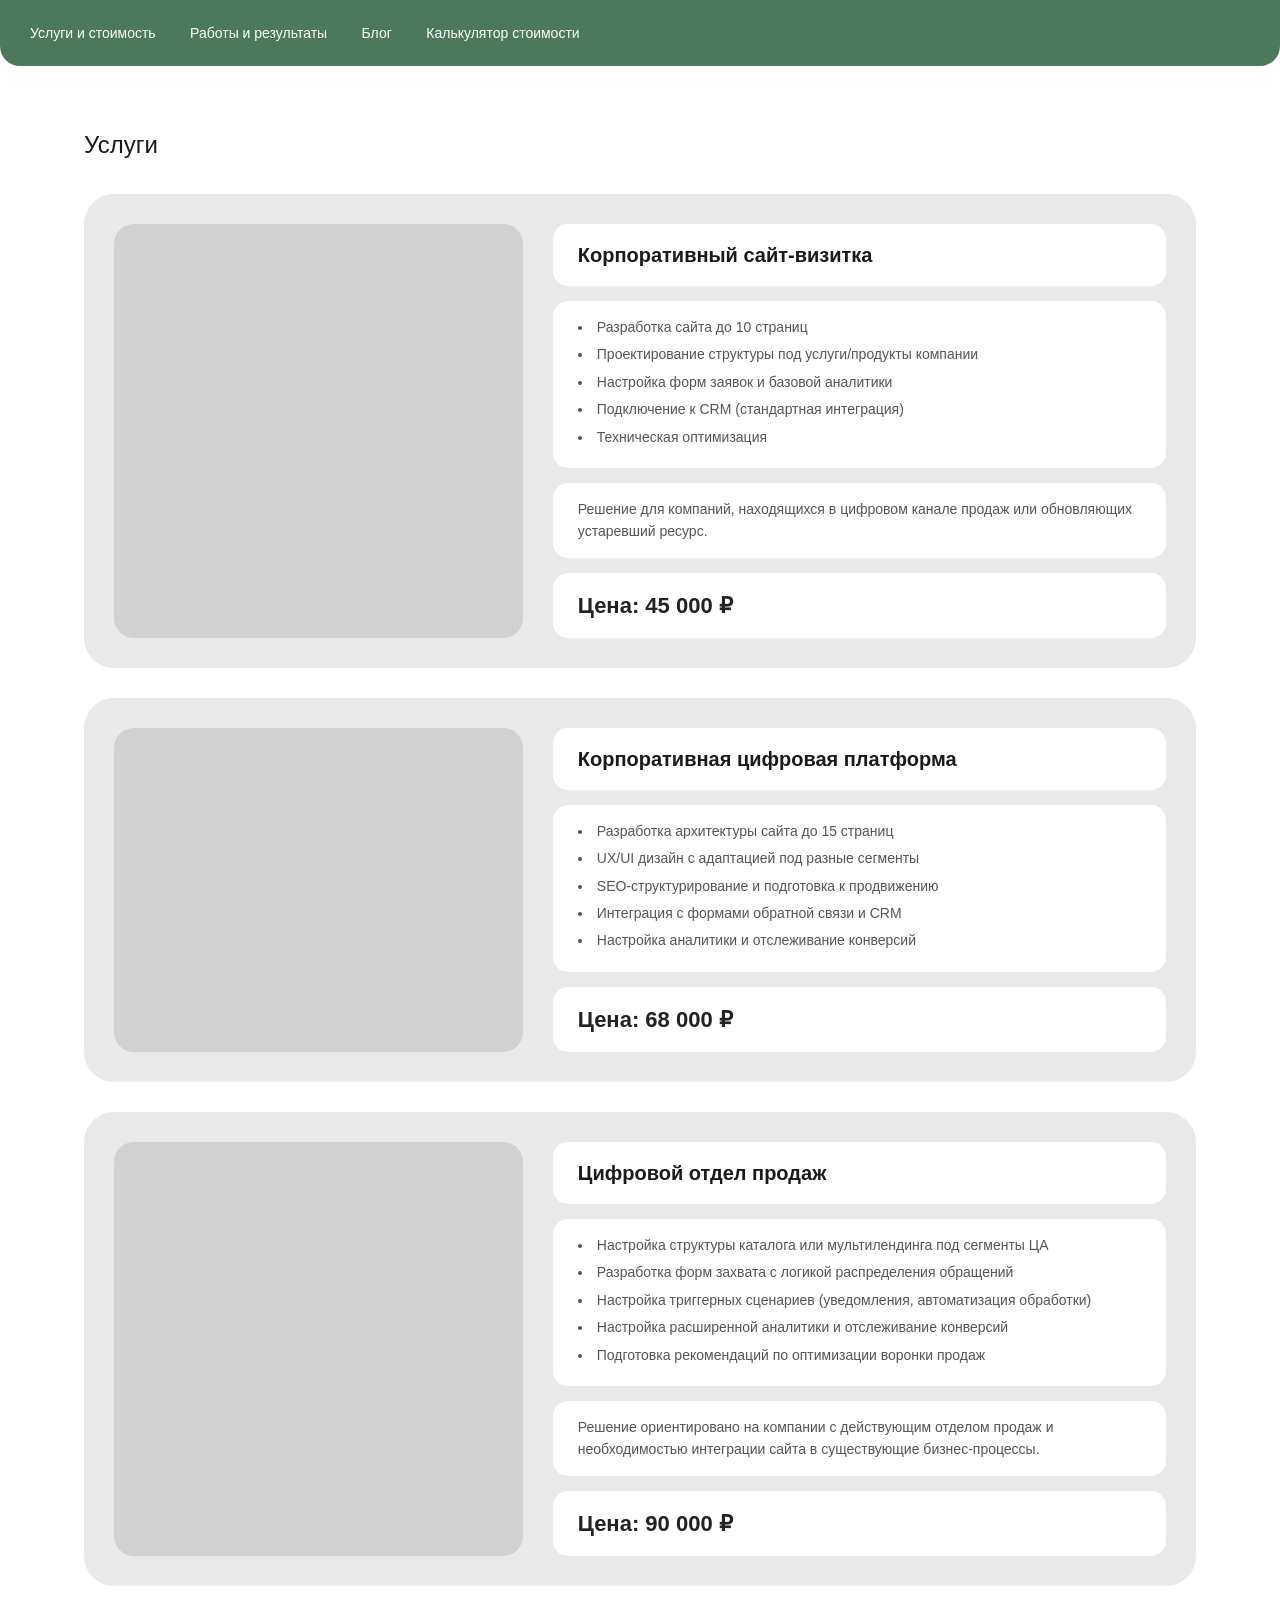
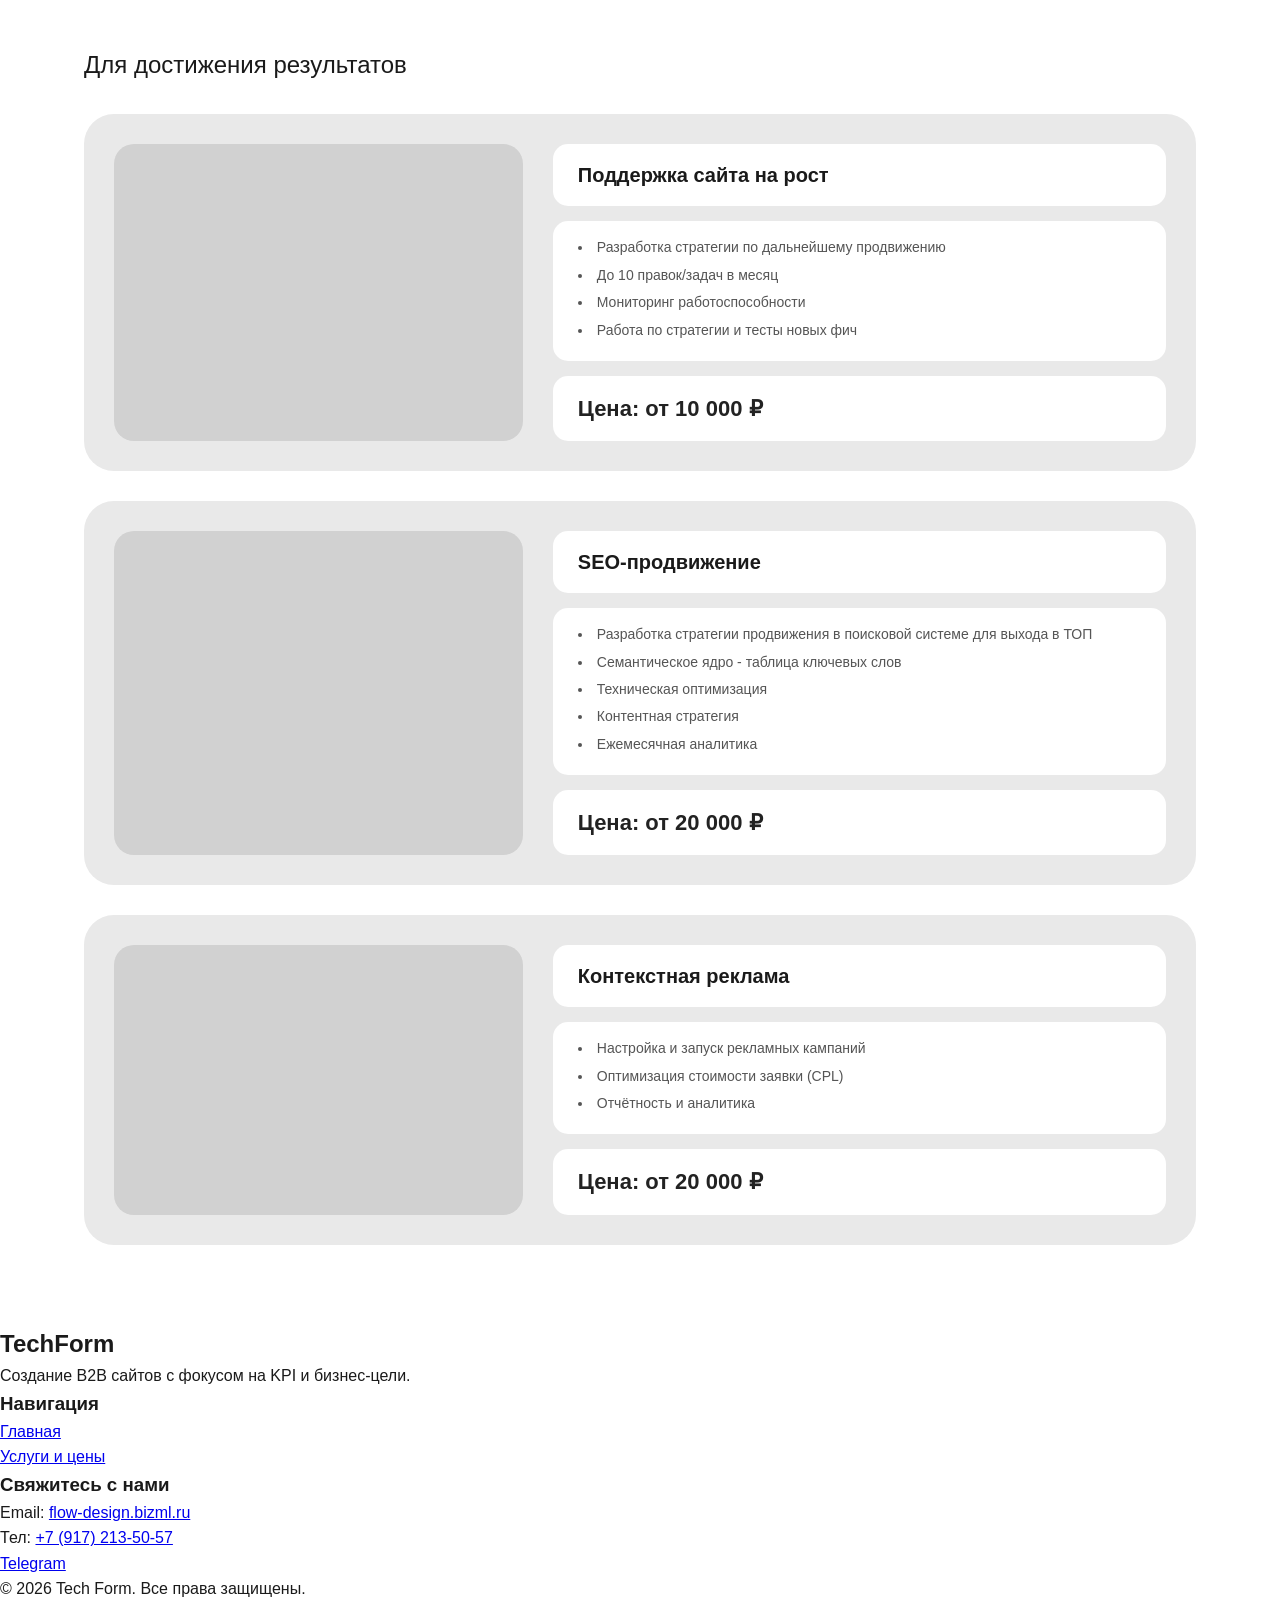
<file: services.html>
<!DOCTYPE html>
<html lang="ru">
    <style>
    • {
    margin: 0;
    padding: 0;
    box-sizing: border-box;
    font-family: 'Segoe UI', Tahoma, Geneva, Verdana, sans-serif;
}

body {
    background-color: #ffffff;
    color: #333;
    line-height: 1.6;
}

.container {
    max-width: 1000px;
    margin: 0 auto;
    padding: 20px;
}

/* Шапка и меню */
.header {
    background-color: #54715a; /* Темно-зеленый из макета */
    padding: 10px 0;
    border-radius: 0 0 20px 20px;
    margin-bottom: 40px;
}

.nav-container {
    max-width: 1000px;
    margin: 0 auto;
    display: flex;
    justify-content: space-between;
    align-items: center;
    padding: 0 20px;
}

.logo {
    display: flex;
    align-items: center;
    color: white;
    font-weight: bold;
    gap: 10px;
}

.nav-links a {
    color: white;
    text-decoration: none;
    margin-left: 20px;
    font-size: 14px;
    opacity: 0.9;
}

.nav-links a:hover {
    opacity: 1;
}

/* Заголовки секций */
.section-title {
    font-size: 24px;
    margin-bottom: 30px;
    font-weight: 500;
}

.section {
    margin-bottom: 60px;
}

/* Карточка услуги */
.service-card {
    background-color: #e9e9e9; /* Светло-серый фон карточки */
    border-radius: 30px;
    padding: 30px;
    display: flex;
    gap: 30px;
    margin-bottom: 30px;
}

/* Левая часть - Заглушка под фото */
.card-image {
    flex: 1;
    background-color: #d1d1d1;
    border-radius: 20px;
    min-height: 250px;
}

/* Правая часть - Контент */
.card-content {
    flex: 1.5;
    display: flex;
    flex-direction: column;
    gap: 15px;
}

/* Белые блоки внутри карточки */
.content-block {
    background-color: #ffffff;
    padding: 15px 25px;
    border-radius: 15px;
}

.title-block h3 {
    font-size: 20px;
    font-weight: 600;
}

.info-block {
    font-size: 14px;
    color: #555;
}

.info-block ul {
    list-style-position: inside;
    list-style-type: disc;
}

.info-block li {
    margin-bottom: 5px;
}

/* Блок цены */
.price-block {
    margin-top: auto; /* Прижимает цену к низу */
}

.price {
    font-size: 22px;
    font-weight: bold;
    color: #222;
}
/* Стили для текстовой части */
.contacts-info {
    flex: 1; /* Занимает 50% ширины */
}

.contacts-info p {
    font-size: 24px;
    color: #1a2b4b;
    margin-bottom: 25px;
    line-height: 1.4;
}

/* Стили ссылок */
.contacts-info a {
    color: #1a2b4b;
    text-decoration: none;
    transition: opacity 0.3s;
}

.contacts-info a:hover {
    opacity: 0.7;
}

/* Адаптивность для мобильных устройств */
@media (max-width: 992px) {
    .contacts-container {
        flex-direction: column; /* Элементы встают друг под другом */
        align-items: flex-start;
        gap: 30px;
    }

    .contacts-title {
        font-size: 32px;
        margin-bottom: 20px;
    }

    .contacts-info p {
        font-size: 18px;
        margin-bottom: 15px;
    }
}
/* Адаптивность для мобильных */
@media (max-width: 768px) {
    .service-card {
        flex-direction: column;
    }
    
    .nav-links {
        display: none; /* Скрываем меню на маленьких экранах для упрощения */
    }
    
    .card-image {
        min-height: 200px;
    }
}
</style>
</head>
<body>
    <meta charset="UTF-8">
    <meta name="viewport" content="width=device-width, initial-scale=1.0">
    <title>Услуги</title>
    <link rel="stylesheet" href="style.css">
</head>
<body>

    <!-- Навигация -->
    <header class="header">
        <nav class="nav">
  <a href="services.html">Услуги и стоимость</a>
  <a href="portfolio.html">Работы и результаты</a>
  <a href="blog.html">Блог</a>
  <a href="calculator.html">Калькулятор стоимости</a>
</nav>

    </header>

    <main class="container">
        
        <!-- Секция Услуги -->
        <section id="services" class="section">
            <h2 class="section-title">Услуги</h2>

            <!-- Карточка 1 -->
            <div class="service-card">
                <div class="card-image"></div>
                <div class="card-content">
                    <div class="content-block title-block">
                        <h3>Корпоративный сайт-визитка</h3>
                    </div>
                    <div class="content-block info-block">
                        <ul>
                            <li>Разработка сайта до 10 страниц</li>
                            <li>Проектирование структуры под услуги/продукты компании</li>
                            <li>Настройка форм заявок и базовой аналитики</li>
                            <li>Подключение к CRM (стандартная интеграция)</li>
                            <li>Техническая оптимизация</li>
                        </ul>
                    </div>
                    <div class="content-block info-block">
                        <p>Решение для компаний, находящихся в цифровом канале продаж или обновляющих устаревший ресурс.</p>
                    </div>
                    <div class="content-block price-block">
                        <span class="price">Цена: 45 000 ₽</span>
                    </div>
                </div>
            </div>

            <!-- Карточка 2 -->
            <div class="service-card">
                <div class="card-image"></div>
                <div class="card-content">
                    <div class="content-block title-block">
                        <h3>Корпоративная цифровая платформа</h3>
                    </div>
                    <div class="content-block info-block">
                        <ul>
                            <li>Разработка архитектуры сайта до 15 страниц</li>
                            <li>UX/UI дизайн с адаптацией под разные сегменты</li>
                            <li>SEO-структурирование и подготовка к продвижению</li>
                            <li>Интеграция с формами обратной связи и CRM</li>
                            <li>Настройка аналитики и отслеживание конверсий</li>
                        </ul>
                    </div>
                    <div class="content-block price-block">
                        <span class="price">Цена: 68 000 ₽</span>
                    </div>
                </div>
            </div>
            
            <div class="service-card">
                <div class="card-image"></div>
                <div class="card-content">
                    <div class="content-block title-block">
                        <h3>Цифровой отдел продаж</h3>
                    </div>
                    <div class="content-block info-block">
                        <ul>
                            <li>Настройка структуры каталога или мультилендинга под сегменты ЦА</li>
                            <li>Разработка форм захвата с логикой распределения обращений</li>
                            <li>Настройка триггерных сценариев (уведомления, автоматизация обработки)</li>
                            <li>Настройка расширенной аналитики и отслеживание конверсий</li>
                            <li>Подготовка рекомендаций по оптимизации воронки продаж</li>
                        </ul>
                    </div>
                    <div class="content-block info-block">
                        <p>Решение ориентировано на компании с действующим отделом продаж и необходимостью интеграции сайта в существующие бизнес-процессы.</p>
                    </div>
                    <div class="content-block price-block">
                        <span class="price">Цена: 90 000 ₽</span>
                    </div>
                </div>
            </div>
        </section>

        <!-- Секция Для достижения результатов -->
        <section class="section">
            <h2 class="section-title">Для достижения результатов</h2>
            <!-- Карточка Поддержка -->
            <div class="service-card">
                <div class="card-image"></div>
                <div class="card-content">
                    <div class="content-block title-block">
                        <h3>Поддержка сайта на рост</h3>
                    </div>
                    <div class="content-block info-block">
                        <ul>
                            <li>Разработка стратегии по дальнейшему продвижению</li>
                            <li>До 10 правок/задач в месяц</li>
                            <li>Мониторинг работоспособности</li>
                            <li>Работа по стратегии и тесты новых фич</li>
                        </ul>
                    </div>
                    <div class="content-block price-block">
                        <span class="price">Цена: от 10 000 ₽</span>
                    </div>
                </div>
            </div>
            <!-- Карточка Поддержка -->
            <div class="service-card">
                <div class="card-image"></div>
                <div class="card-content">
                    <div class="content-block title-block">
                        <h3>SEO-продвижение</h3>
                    </div>
                    <div class="content-block info-block">
                        <ul>
                            <li>Разработка стратегии продвижения в поисковой системе для выхода в ТОП</li>
                            <li>Семантическое ядро - таблица ключевых слов</li>
                            <li>Техническая оптимизация</li>
                            <li>Контентная стратегия</li>
                            <li>Ежемесячная аналитика</li>
                        </ul>
                    </div>
                    <div class="content-block price-block">
                        <span class="price">Цена: от 20 000 ₽</span>
                    </div>
                </div>
            </div>
            <!-- Карточка Поддержка -->
            <div class="service-card">
                <div class="card-image"></div>
                <div class="card-content">
                    <div class="content-block title-block">
                        <h3>Контекстная реклама</h3>
                    </div>
                    <div class="content-block info-block">
                        <ul>
                            <li>Настройка и запуск рекламных кампаний</li>
                            <li>Оптимизация стоимости заявки (CPL)</li>
                            <li>Отчётность и аналитика</li>
                        </ul>
                    </div>
                    <div class="content-block price-block">
                        <span class="price">Цена: от 20 000 ₽</span>
                    </div>
                </div>
            </div>
        </section>

    </main>
    
<footer class="main-footer">
    <div class="footer-container">
        <!-- Блок 1: Логотип и описание -->
        <div class="footer-section brand">
            <h2 class="footer-logo">Tech<span>Form</span></h2>
            <p class="footer-description">
                Создание B2B сайтов с фокусом на KPI и бизнес-цели.
            </p>
        </div>

        <!-- Блок 2: Навигация -->
        <div class="footer-section links">
            <h3>Навигация</h3>
            <ul>
                <li><a href="services.html">Главная</a></li>
                <li><a href="portfolio.html">Услуги и цены</a></li>
                
            </ul>
        </div>

        <!-- Блок 3: Контакты -->
        <div class="footer-section contacts-footer">
            <h3>Свяжитесь с нами</h3>
            <p>Email: <a href="mailto:flow-design.bizml.ru">flow-design.bizml.ru</a></p>
            <p>Тел: <a href="tel:+79172135057">+7 (917) 213-50-57</a></p>
            <div class="social-links">
                <a href="https://t.me/techform_elizaveta" class="social-btn">Telegram</a>
            </div>
        </div>
    </div>

    <!-- Нижняя полоса: Копирайт -->
    <div class="footer-bottom">
        <div class="footer-bottom-container">
            <p>&copy; 2026 Tech Form. Все права защищены.</p>
            <div class="legal-links">
                <a href="#">Политика конфиденциальности</a>
            </div>
        </div>
    </div>
</footer>
</footer>


</body>
</html>
</file>
<file: style.css>
* {
  margin: 0;
  padding: 0;
  box-sizing: border-box;
}

body {
  font-family: 'Inter', sans-serif;
  color: #1a1a1a;
  background: #ffffff;
  line-height: 1.6;
}

.container {
  width: 1200px;
  max-width: 90%;
  margin: 0 auto;
}

/* HEADER */

.header {
  background: #4d795b;
  padding: 20px 0;
}

.header-inner {
  display: flex;
  justify-content: space-between;
  align-items: center;
}

.logo {
  display: flex;
  align-items: center;
  gap: 10px;
  color: #fff;
  font-weight: 600;
}

.logo img {
  height: 40px;
}

.nav a {
  margin-left: 30px;
  color: #fff;
  text-decoration: none;
  font-size: 14px;
}

/* HERO */

.hero {
  padding: 100px 0;
}

.hero h1 {
  font-size: 36px;
  max-width: 800px;
  margin-bottom: 40px;
}

.hero-buttons {
  display: flex;
  gap: 20px;
  margin-bottom: 60px;
}

.btn-primary {
  padding: 14px 28px;
  background: #4d795b;
  color: #fff;
  text-decoration: none;
  border-radius: 30px;
}

.btn-outline {
  padding: 14px 28px;
  border: 1px solid #4d795b;
  color: #4d795b;
  text-decoration: none;
  border-radius: 30px;
}

/* METRICS */

.metrics {
  display: grid;
  grid-template-columns: repeat(4, 1fr);
  gap: 30px;
}

.metric h3 {
  font-size: 28px;
  margin-bottom: 10px;
  color: #082640;
}

.metric p {
  font-size: 14px;
}

/* APPROACH */

.approach {
  padding: 100px 0;
  background: #f5f7f9;
}

.approach h2 {
  margin-bottom: 20px;
}

.approach-lead {
  margin-bottom: 30px;
}

.approach-list {
  list-style: none;
}

.approach-list li {
  margin-bottom: 15px;
}

/* CASES */

.cases {
  padding: 100px 0;
}

.cases-grid {
  display: grid;
  grid-template-columns: repeat(2, 1fr);
  gap: 40px;
}

.case-card img {
  width: 100%;
  border-radius: 20px;
  margin-bottom: 15px;
}

.case-card a {
  text-decoration: none;
  color: #082640;
  font-weight: 600;
}

/* STEPS */

.steps {
  padding: 100px 0;
  background: #f5f7f9;
}

.steps-grid {
  display: grid;
  grid-template-columns: repeat(3, 1fr);
  gap: 30px;
}

.step {
  background: #fff;
  padding: 25px;
  border-radius: 20px;
}

.step span {
  font-weight: 600;
  display: block;
  margin-bottom: 10px;
  color: #4d795b;
}

/* CONTACTS */

.contacts {
  padding: 80px 0;
  background: #082640;
  color: #fff;
  text-align: center;
}

.contacts p {
  margin-bottom: 10px;
}

/* RESPONSIVE */

@media (max-width: 992px) {
  .metrics,
  .cases-grid,
  .steps-grid {
    grid-template-columns: 1fr;
  }

  .hero h1 {
    font-size: 28px;
  }
}
</file>
